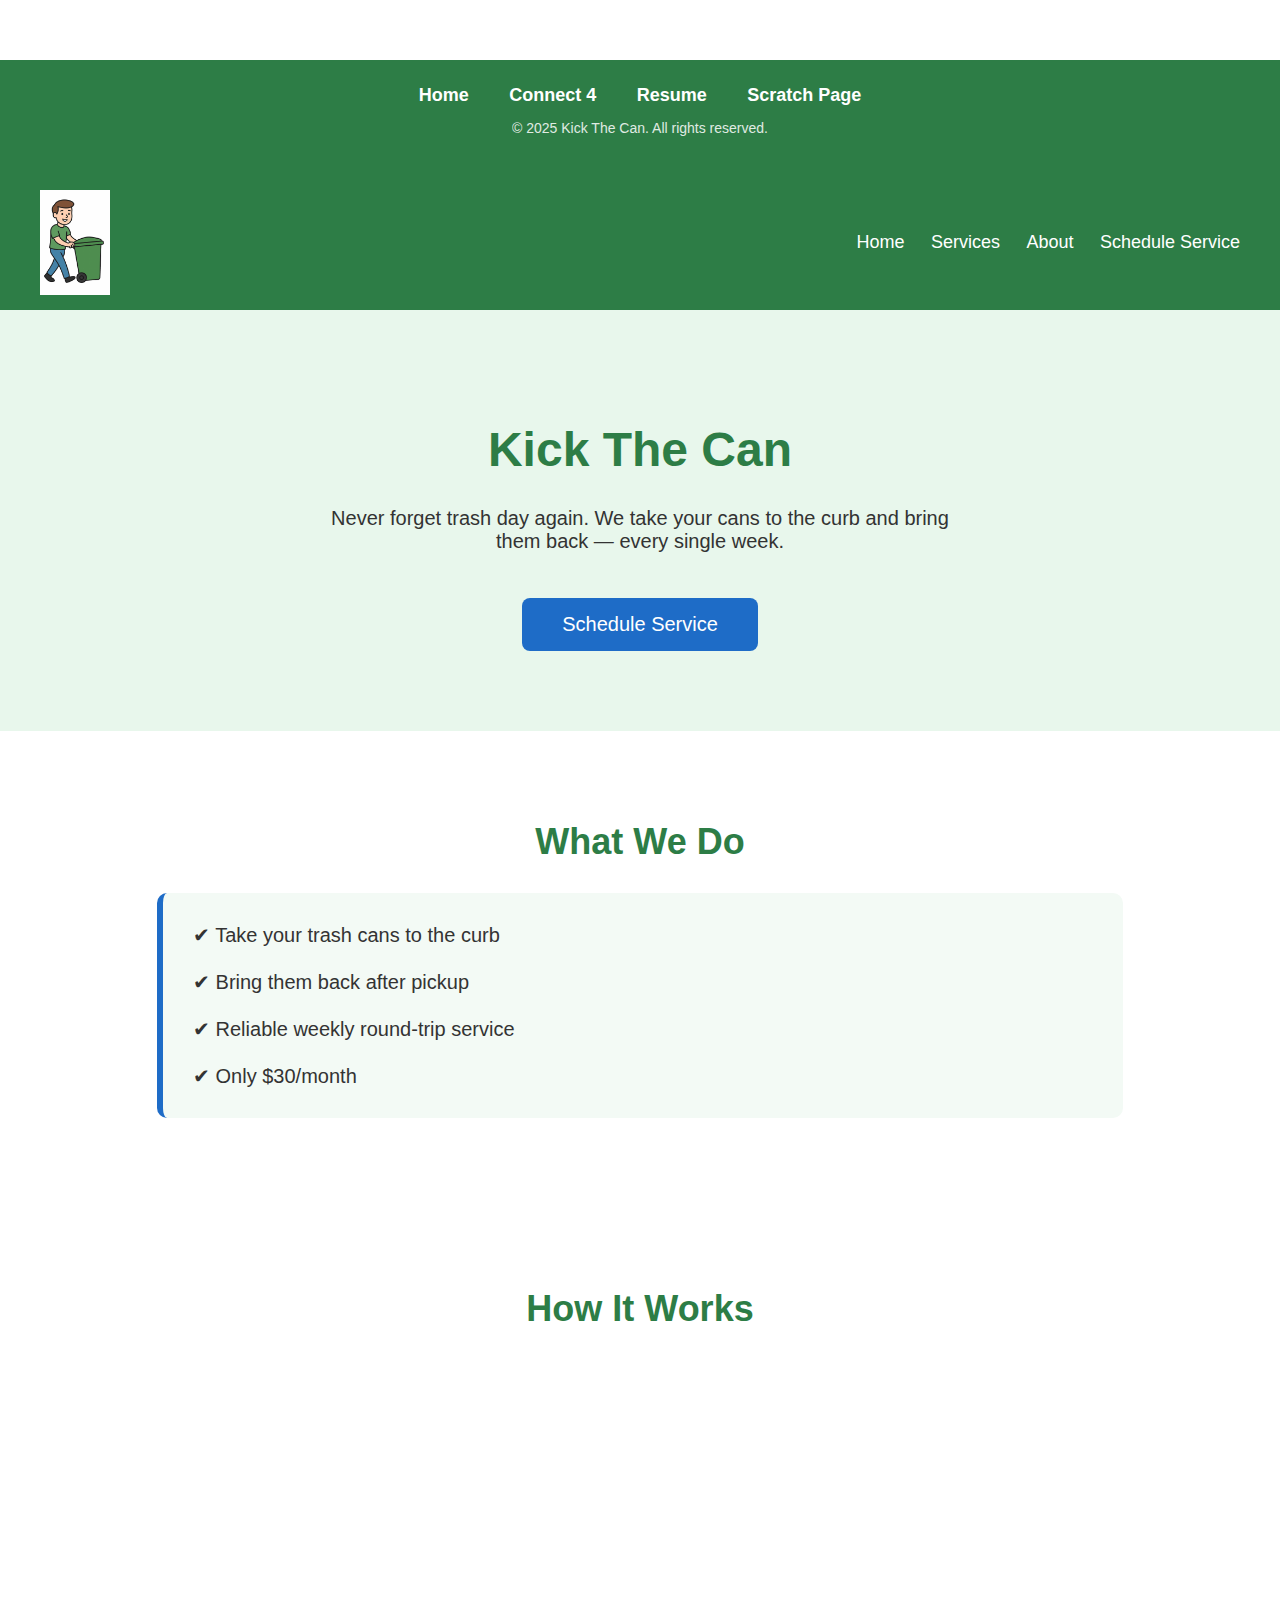
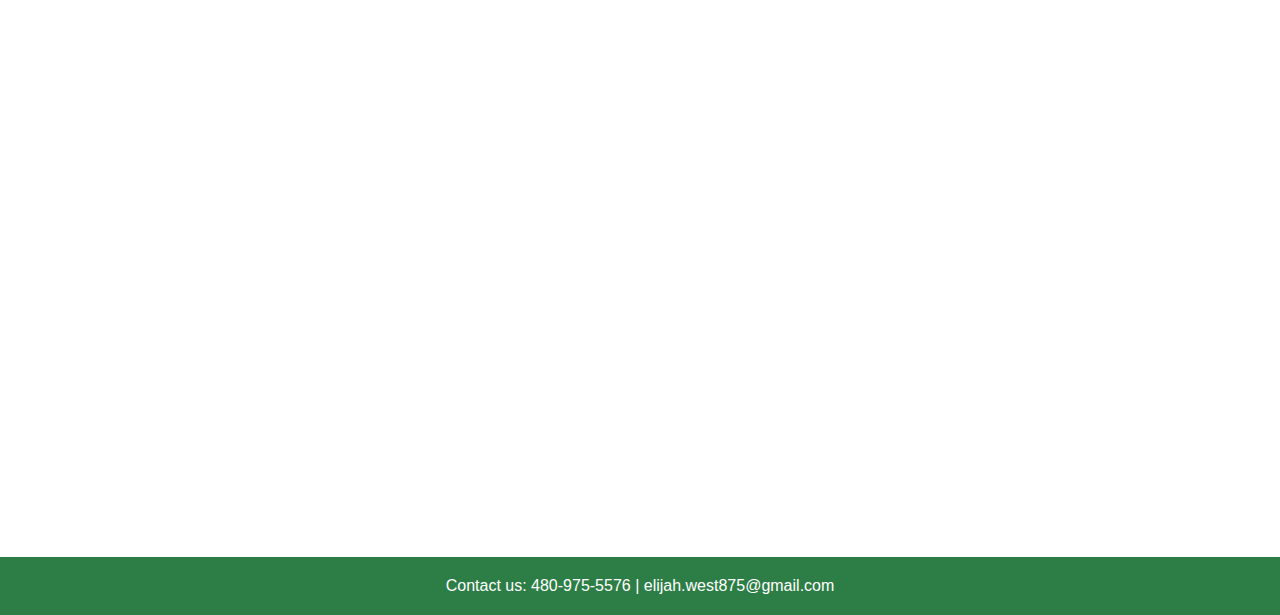
<file: index.html>
<!DOCTYPE html>
<html lang="en">
<head>
<meta charset="UTF-8">
<meta name="viewport" content="width=device-width, initial-scale=1.0">
<title>Kick The Can | Home</title>

<style>
    body {
        margin: 0;
        font-family: Arial, sans-serif;
        background: #ffffff;
        color: #333;
    }

    /* Navbar */
    header {
        display: flex;
        align-items: center;
        justify-content: space-between;
        padding: 15px 40px;
        background: #2d7d46;
        color: white;
    }

    header img {
        width: 70px;
        height: auto;
    }

    nav a {
        color: white;
        text-decoration: none;
        margin-left: 22px;
        font-size: 18px;
        font-weight: 500;
    }

    nav a:hover {
        text-decoration: underline;
    }

    /* Hero Section */
    .hero {
        display: flex;
        flex-direction: column;
        align-items: center;
        text-align: center;
        padding: 80px 20px;
        background: #e8f7ec;
    }

    .hero h1 {
        font-size: 48px;
        color: #2d7d46;
        margin-bottom: 10px;
    }

    .hero p {
        font-size: 20px;
        max-width: 650px;
    }

    .hero button {
        margin-top: 25px;
        padding: 15px 40px;
        font-size: 20px;
        background: #1e6cc7;
        color: white;
        border: none;
        border-radius: 8px;
        cursor: pointer;
    }

    .hero button:hover {
        background: #155a9a;
    }

    /* Services Preview */
    .services {
        padding: 60px 20px;
        text-align: center;
    }

    .services h2 {
        font-size: 36px;
        color: #2d7d46;
    }

    .service-box {
        max-width: 900px;
        margin: 20px auto;
        background: #f3faf5;
        padding: 30px;
        border-radius: 10px;
        border-left: 6px solid #1e6cc7;
        font-size: 20px;
        text-align: left;
    }
.video-section {
    text-align: center;
    padding: 60px 20px;
}

.video-section h2 {
    font-size: 36px;
    color: #2d7d46;
    margin-bottom: 20px;
}

/* Responsive YouTube Video */
.video-container {
    position: relative;
    width: 100%;
    max-width: 900px;
    margin: auto;
    padding-bottom: 56.25%; /* 16:9 aspect ratio */
    height: 0;
}

.video-container iframe {
    position: absolute;
    top: 0;
    left: 0;
    width: 100%;
    height: 100%;
    border-radius: 12px;
    border: none;
}
    /* Footer */
    footer {
        background: #2d7d46;
        padding: 20px;
        color: white;
        text-align: center;
        margin-top: 50px;
    }

</style>
</head>
<!-- FOOTER -->
<style>
    .site-footer {
        background: #2d7d46;
        padding: 25px;
        color: white;
        text-align: center;
        margin-top: 60px;
        font-family: Arial, sans-serif;
    }

    .footer-links {
        margin-bottom: 12px;
    }

    .footer-links a {
        color: white;
        margin: 0 18px;
        text-decoration: none;
        font-size: 18px;
        font-weight: bold;
    }

    .footer-links a:hover {
        text-decoration: underline;
    }

    .footer-text {
        font-size: 14px;
        opacity: 0.85;
    }
</style>

<footer class="site-footer">
    <div class="footer-links">
        <a href="index.html">Home</a>
        <a href="connect4.html">Connect 4</a>
        <a href="resume.html">Resume</a>
        <a href="../pages/scratch.html">Scratch Page</a>
    </div>
    <p class="footer-text">© 2025 Kick The Can. All rights reserved.</p>
</footer>

<body>

<header>
    <img src="../photos/trashcan.png" alt="Kick The Can Logo">
    <nav>
        <a href="index.html">Home</a>
        <a href="pages/services.html">Services</a>
        <a href="pages/about.html">About</a>
        <a href="pages/schedule.html">Schedule Service</a>
    </nav>
</header>

<div class="hero">
    <h1>Kick The Can</h1>
    <p>Never forget trash day again. We take your cans to the curb and bring them back — every single week.</p>
    <a href="pages/schedule.html">
        <button>Schedule Service</button>
    </a>
</div>

<section class="services">
    <h2>What We Do</h2>
    <div class="service-box">
        ✔ Take your trash cans to the curb  
        <br><br>
        ✔ Bring them back after pickup  
        <br><br>
        ✔ Reliable weekly round-trip service  
        <br><br>
        ✔ Only $30/month
    </div>
</section>

<section class="video-section">
    <h2>How It Works</h2>
    <div class="video-container">
        <iframe 
            src="https://www.youtube.com/embed/Tz8nsipsuQI?si=qKvVhatVVKBPfVkE&amp;start=23" 
            title="YouTube video player" 
            frameborder="0" 
            allow="accelerometer; autoplay; clipboard-write; encrypted-media; gyroscope; picture-in-picture; web-share" 
            referrerpolicy="strict-origin-when-cross-origin" 
            allowfullscreen>
        </iframe>
    </div>
</section>

<footer>
    Contact us: 480-975-5576 | elijah.west875@gmail.com
</footer>

</body>
</html>
</file>
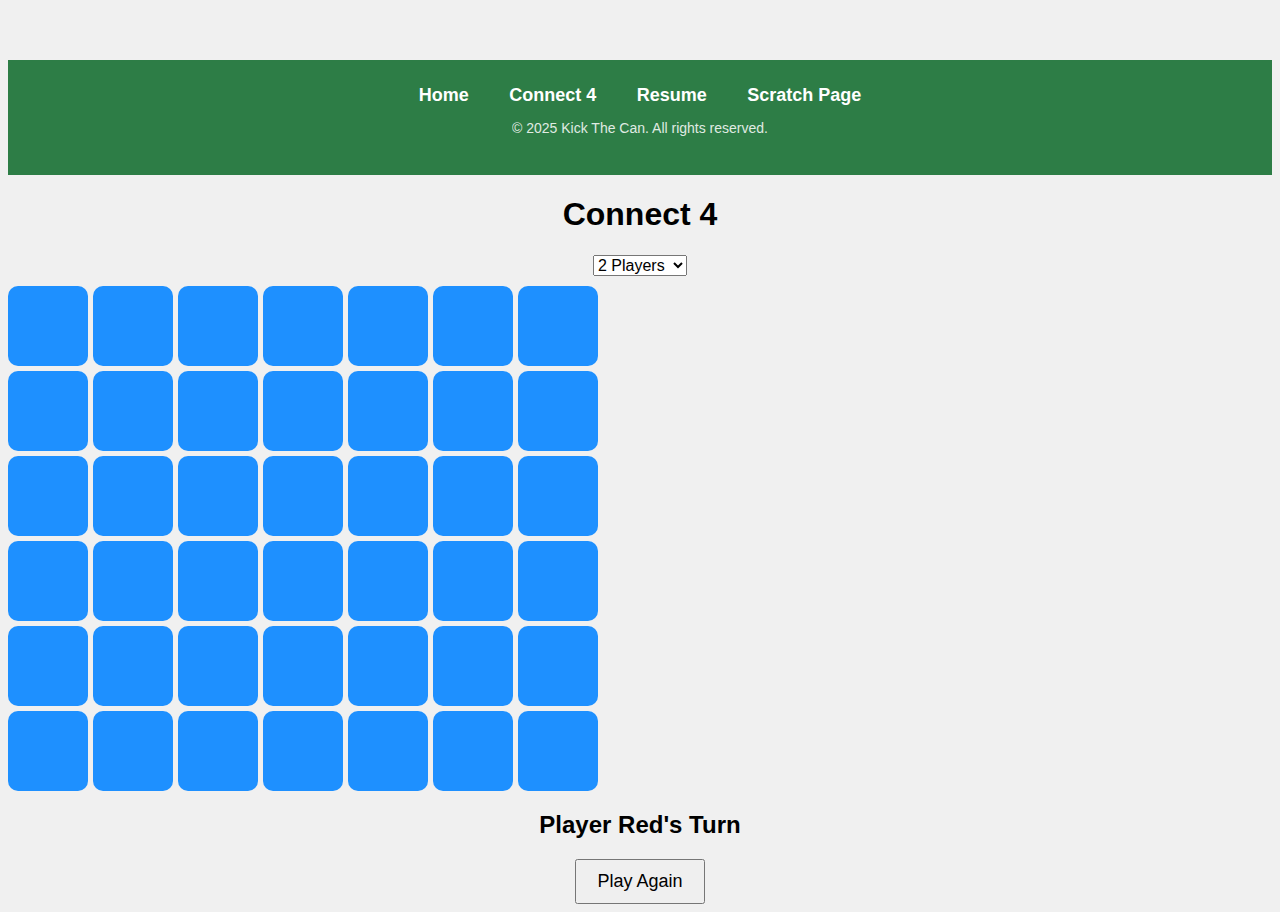
<file: connect4.html>
<!DOCTYPE html>
<html lang="en">
<head>
<meta charset="UTF-8">
<title>Connect 4 AI</title>
<style>
body {
    background: #f0f0f0;
    font-family: Arial, sans-serif;
    text-align: center;
    margin-top: 20px;
}
#board {
    display: grid;
    grid-template-columns: repeat(7, 80px);
    grid-template-rows: repeat(6, 80px);
    gap: 5px;
    margin: 0 auto;
}
.cell {
    width: 80px;
    height: 80px;
    background: #1e90ff;
    border-radius: 10px;
    display: flex;
    justify-content: center;
    align-items: center;
    cursor: pointer;
    position: relative;
}
.disc {
    width: 70px;
    height: 70px;
    border-radius: 50%;
    background: white;
}
.red { background: red; }
.yellow { background: yellow; }
#status {
    font-size: 24px;
    margin-top: 20px;
    font-weight: bold;
}
#reset {
    margin-top: 20px;
    padding: 10px 20px;
    font-size: 18px;
    cursor: pointer;
}
#modeSelect {
    font-size: 16px;
    margin-bottom: 10px;
}
</style>
</head>

<!-- FOOTER -->
<style>
    .site-footer {
        background: #2d7d46;
        padding: 25px;
        color: white;
        text-align: center;
        margin-top: 60px;
        font-family: Arial, sans-serif;
    }

    .footer-links {
        margin-bottom: 12px;
    }

    .footer-links a {
        color: white;
        margin: 0 18px;
        text-decoration: none;
        font-size: 18px;
        font-weight: bold;
    }

    .footer-links a:hover {
        text-decoration: underline;
    }

    .footer-text {
        font-size: 14px;
        opacity: 0.85;
    }
</style>

<footer class="site-footer">
    <div class="footer-links">
        <a href="index.html">Home</a>
        <a href="connect4.html">Connect 4</a>
        <a href="resume.html">Resume</a>
        <a href="../pages/scratch.html">Scratch Page</a>
    </div>
    <p class="footer-text">© 2025 Kick The Can. All rights reserved.</p>
</footer>
<body>

<h1>Connect 4</h1>

<select id="modeSelect">
  <option value="pvp" selected>2 Players</option>
  <option value="ai">Play vs AI</option>
</select>

<div id="board"></div>
<div id="status">Player Red's Turn</div>
<button id="reset">Play Again</button>

<script>
const ROWS = 6;
const COLS = 7;
let board = Array.from({ length: ROWS }, () => Array(COLS).fill(null));
let currentPlayer = "red";
let gameOver = false;
let aiEnabled = false;
const boardDiv = document.getElementById("board");
const statusDiv = document.getElementById("status");
const modeSelect = document.getElementById("modeSelect");

// Build board UI
for (let r = 0; r < ROWS; r++) {
    for (let c = 0; c < COLS; c++) {
        const cell = document.createElement("div");
        cell.classList.add("cell");
        cell.dataset.row = r;
        cell.dataset.col = c;
        cell.addEventListener("click", () => handleMove(c));
        boardDiv.appendChild(cell);
    }
}

modeSelect.addEventListener("change", () => {
    aiEnabled = modeSelect.value === "ai";
    resetBoard();
});

// Handle player move
function handleMove(col) {
    if (gameOver) return;
    // If AI is playing and it's AI's turn, ignore clicks
    if (aiEnabled && currentPlayer === "yellow") return;

    if (makeMove(col, currentPlayer)) {
        if (!gameOver && aiEnabled && currentPlayer === "yellow") {
            setTimeout(() => aiMove(), 300);
        }
    }
}

function makeMove(col, player) {
    for (let row = ROWS - 1; row >= 0; row--) {
        if (board[row][col] === null) {
            board[row][col] = player;
            updateUI(row, col, player);

            if (checkWin(row, col)) {
                statusDiv.textContent = `${capitalize(player)} WINS!`;
                gameOver = true;
                return true;
            }

            if (checkDraw()) {
                statusDiv.textContent = "It's a DRAW!";
                gameOver = true;
                return true;
            }

            currentPlayer = player === "red" ? "yellow" : "red";
            statusDiv.textContent = `Player ${capitalize(currentPlayer)}'s Turn`;
            return true;
        }
    }
    return false;
}

function updateUI(row, col, player) {
    const cells = document.querySelectorAll(".cell");
    const index = row * COLS + col;
    const disc = document.createElement("div");
    disc.classList.add("disc", player);
    cells[index].appendChild(disc);
}

function checkDraw() {
    return board.every(row => row.every(cell => cell !== null));
}

function checkWin(r, c) {
    const directions = [
        { dr: 0, dc: 1 },
        { dr: 1, dc: 0 },
        { dr: 1, dc: 1 },
        { dr: 1, dc: -1 }
    ];
    for (let { dr, dc } of directions) {
        if (count(r, c, dr, dc) + count(r, c, -dr, -dc) >= 3) return true;
    }
    return false;
}

function count(r, c, dr, dc) {
    let total = 0;
    const player = board[r][c];
    for (let i = 1; i < 4; i++) {
        let nr = r + dr * i;
        let nc = c + dc * i;
        if (nr < 0 || nr >= ROWS || nc < 0 || nc >= COLS) break;
        if (board[nr][nc] !== player) break;
        total++;
    }
    return total;
}

function capitalize(str) {
    return str.charAt(0).toUpperCase() + str.slice(1);
}

// Simple AI: win/block/random
function aiMove() {
    if (gameOver) return;
    const aiPlayer = "yellow";
    const humanPlayer = "red";

    // Try to win
    for (let c = 0; c < COLS; c++) {
        const r = getAvailableRow(c);
        if (r === -1) continue;
        board[r][c] = aiPlayer;
        if (checkWin(r, c)) {
            makeMove(c, aiPlayer);
            return;
        }
        board[r][c] = null;
    }

    // Block human win
    for (let c = 0; c < COLS; c++) {
        const r = getAvailableRow(c);
        if (r === -1) continue;
        board[r][c] = humanPlayer;
        if (checkWin(r, c)) {
            board[r][c] = null;
            makeMove(c, aiPlayer);
            return;
        }
        board[r][c] = null;
    }

    // Else random
    const validCols = [];
    for (let c = 0; c < COLS; c++) {
        if (getAvailableRow(c) !== -1) validCols.push(c);
    }
    const choice = validCols[Math.floor(Math.random() * validCols.length)];
    makeMove(choice, aiPlayer);
}

function getAvailableRow(col) {
    for (let row = ROWS - 1; row >= 0; row--) {
        if (board[row][col] === null) return row;
    }
    return -1;
}

// Reset board
function resetBoard() {
    board = Array.from({ length: ROWS }, () => Array(COLS).fill(null));
    currentPlayer = "red";
    gameOver = false;
    statusDiv.textContent = "Player Red's Turn";
    document.querySelectorAll(".disc").forEach(d => d.remove());
}

document.getElementById("reset").onclick = resetBoard;
</script>

</body>
</html>
</file>
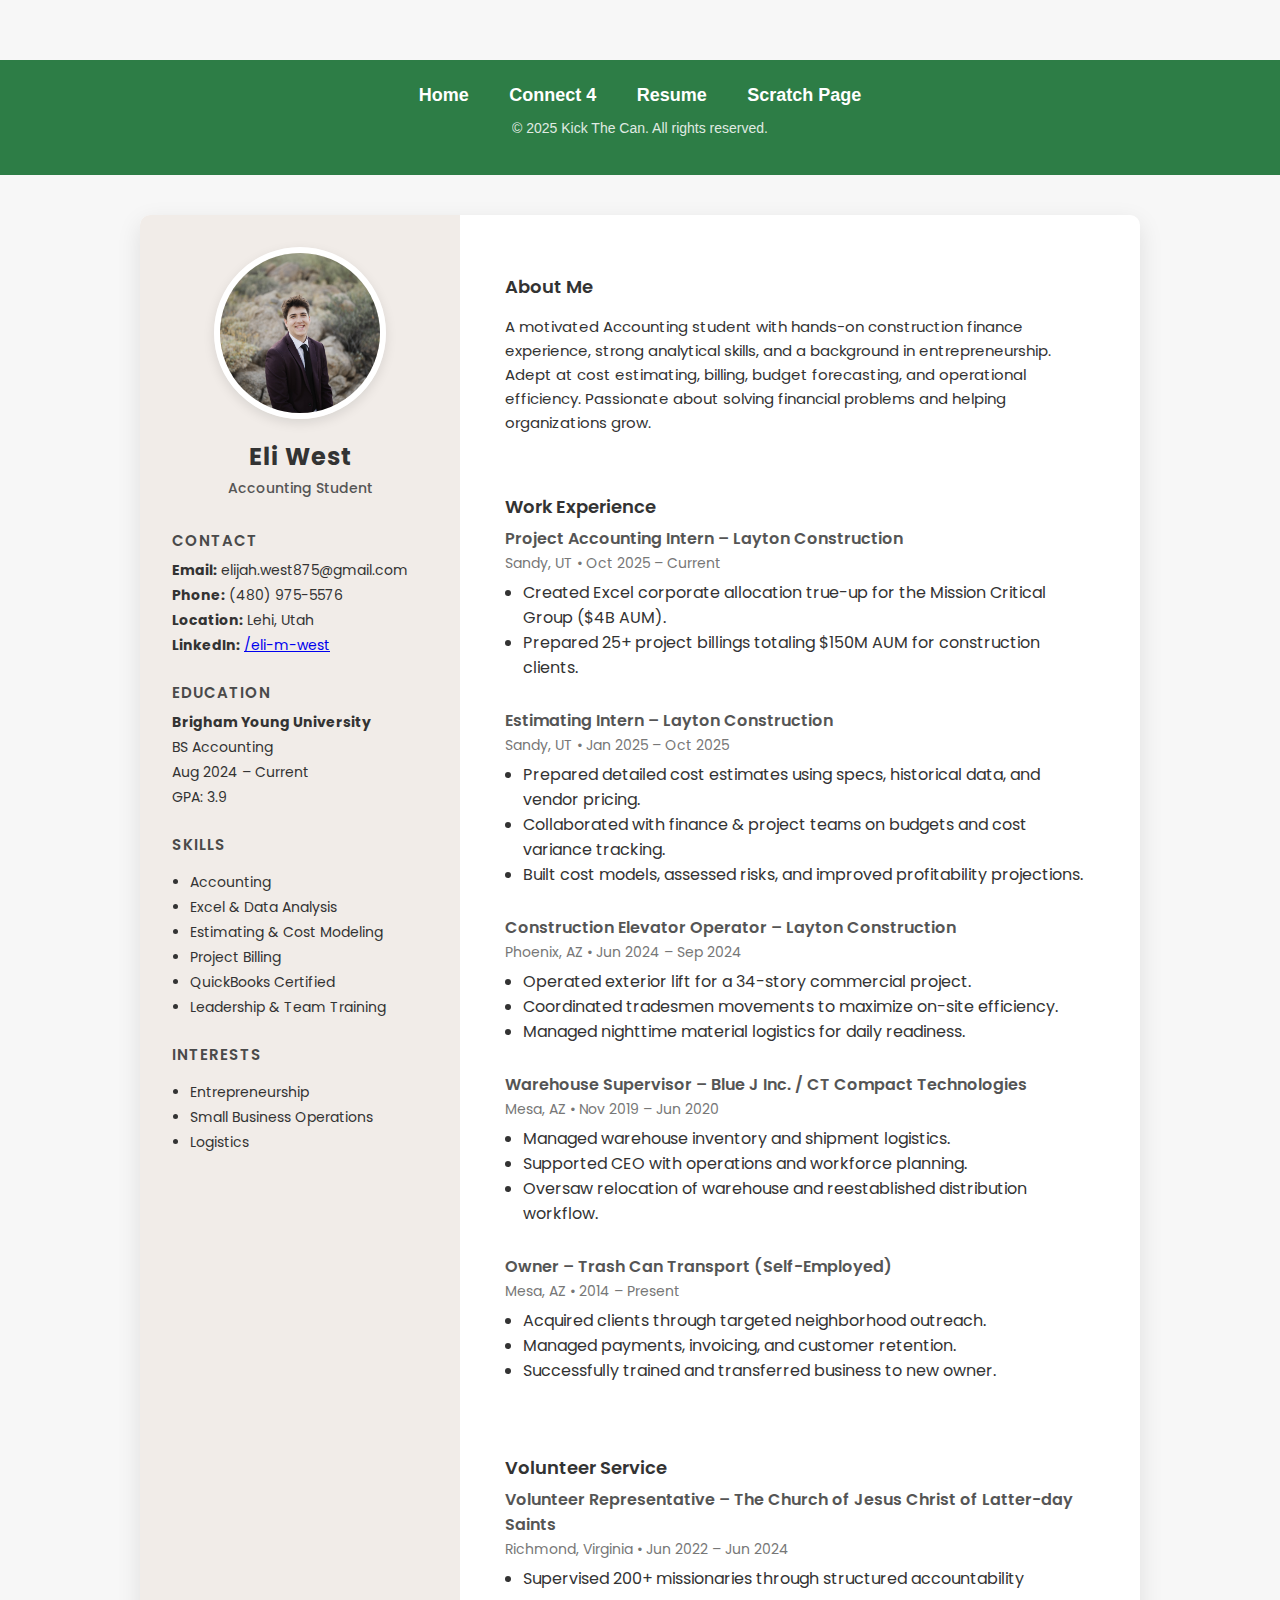
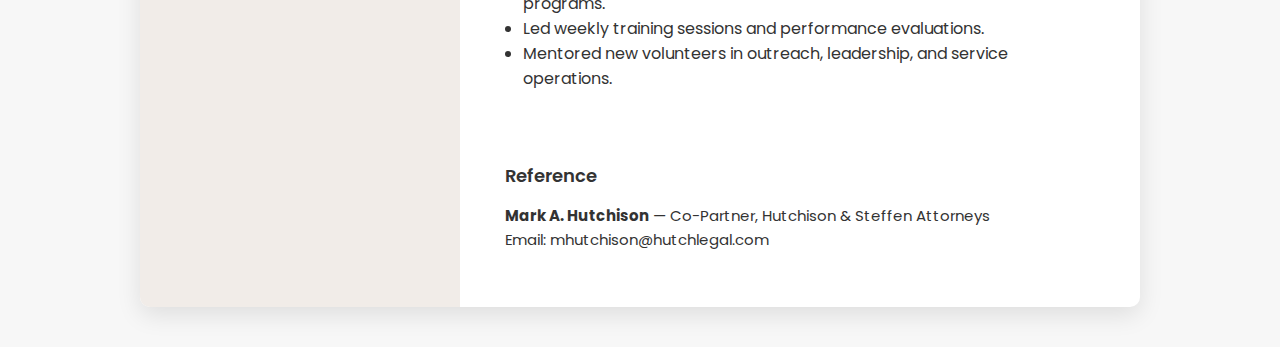
<file: resume.html>
<!DOCTYPE html>
<html lang="en">
<head>
<meta charset="UTF-8" />
<meta name="viewport" content="width=device-width, initial-scale=1" />
<title>Eli West – Resume</title>

<link href="https://fonts.googleapis.com/css2?family=Poppins:wght@300;400;500;600&display=swap" rel="stylesheet">

<style>
    body {
        margin: 0;
        font-family: "Poppins", sans-serif;
        background: #f7f7f7;
        color: #333;
    }

    .resume-container {
        max-width: 1000px;
        margin: 40px auto;
        display: grid;
        grid-template-columns: 320px 1fr;
        background: white;
        border-radius: 10px;
        overflow: hidden;
        box-shadow: 0 8px 24px rgba(0,0,0,0.1);
    }

    /* LEFT SIDEBAR */
    .sidebar {
        background: #f1ece8;
        padding: 32px;
    }

    .profile-img {
        width: 160px;
        height: 160px;
        border-radius: 50%;
        object-fit: cover;
        display: block;
        margin: 0 auto 20px;
        border: 6px solid white;
        box-shadow: 0 4px 12px rgba(0,0,0,0.1);
    }

    h2 {
        text-align: center;
        margin: 10px 0 4px;
        font-size: 24px;
        letter-spacing: 1px;
    }

    .title {
        text-align: center;
        color: #555;
        font-size: 14px;
        margin-bottom: 30px;
        font-weight: 500;
    }

    .section-title {
        font-size: 15px;
        margin: 25px 0 8px;
        font-weight: 600;
        color: #4a4a4a;
        text-transform: uppercase;
        letter-spacing: 1px;
    }

    .sidebar p, .sidebar li {
        font-size: 14px;
        margin: 4px 0;
        color: #333;
    }

    ul { padding-left: 18px; }

    /* RIGHT CONTENT */
    .content {
        padding: 40px 45px;
    }

    .content h3 {
        font-size: 18px;
        margin-bottom: 0;
        font-weight: 600;
    }

    .job-title {
        font-weight: 600;
        margin-top: 6px;
        font-size: 16px;
        color: #555;
    }

    .job-date {
        font-size: 14px;
        color: #777;
        margin-top: 2px;
    }

    .job {
        margin-bottom: 28px;
    }

    .job ul {
        margin-top: 6px;
    }

    .small-title {
        font-size: 14px;
        font-weight: 600;
        margin: 20px 0 8px;
        text-transform: uppercase;
        letter-spacing: 1px;
    }

    .content p {
        font-size: 15px;
        line-height: 1.6;
    }

@media(max-width: 800px){
    .resume-container {
        grid-template-columns: 1fr;
    }
}
</style>
</head>
<!-- FOOTER -->
<style>
    .site-footer {
        background: #2d7d46;
        padding: 25px;
        color: white;
        text-align: center;
        margin-top: 60px;
        font-family: Arial, sans-serif;
    }

    .footer-links {
        margin-bottom: 12px;
    }

    .footer-links a {
        color: white;
        margin: 0 18px;
        text-decoration: none;
        font-size: 18px;
        font-weight: bold;
    }

    .footer-links a:hover {
        text-decoration: underline;
    }

    .footer-text {
        font-size: 14px;
        opacity: 0.85;
    }
</style>

<footer class="site-footer">
    <div class="footer-links">
        <a href="index.html">Home</a>
        <a href="connect4.html">Connect 4</a>
        <a href="resume.html">Resume</a>
        <a href="../pages/scratch.html">Scratch Page</a>
    </div>
    <p class="footer-text">© 2025 Kick The Can. All rights reserved.</p>
</footer>

<body>

<div class="resume-container">

    <!-- LEFT SIDEBAR -->
    <div class="sidebar">

        <img src="photos/IMG_3046.PNG" alt="Profile Photo" class="profile-img">

        <h2>Eli West</h2>
        <div class="title">Accounting Student</div>

        <div class="section">
            <div class="section-title">CONTACT</div>
            <p><strong>Email:</strong> elijah.west875@gmail.com</p>
            <p><strong>Phone:</strong> (480) 975-5576</p>
            <p><strong>Location:</strong> Lehi, Utah</p>
            <p><strong>LinkedIn:</strong> <a href="https://www.linkedin.com/in/eli-m-west" target="_blank">/eli-m-west</a></p>
        </div>

        <div class="section">
            <div class="section-title">EDUCATION</div>
            <p><strong>Brigham Young University</strong></p>
            <p>BS Accounting</p>
            <p>Aug 2024 – Current</p>
            <p>GPA: 3.9</p>
        </div>

        <div class="section">
            <div class="section-title">SKILLS</div>
            <ul>
                <li>Accounting</li>
                <li>Excel & Data Analysis</li>
                <li>Estimating & Cost Modeling</li>
                <li>Project Billing</li>
                <li>QuickBooks Certified</li>
                <li>Leadership & Team Training</li>
            </ul>
        </div>

        <div class="section">
            <div class="section-title">INTERESTS</div>
            <ul>
                <li>Entrepreneurship</li>
                <li>Small Business Operations</li>
                <li>Logistics</li>
            </ul>
        </div>

    </div>

    <!-- RIGHT CONTENT -->
    <div class="content">

        <h3>About Me</h3>
        <p>A motivated Accounting student with hands-on construction finance experience, strong analytical skills, and a background in entrepreneurship. Adept at cost estimating, billing, budget forecasting, and operational efficiency. Passionate about solving financial problems and helping organizations grow.</p>

        <br>

        <h3>Work Experience</h3>

        <div class="job">
            <div class="job-title">Project Accounting Intern – Layton Construction</div>
            <div class="job-date">Sandy, UT • Oct 2025 – Current</div>
            <ul>
                <li>Created Excel corporate allocation true-up for the Mission Critical Group ($4B AUM).</li>
                <li>Prepared 25+ project billings totaling $150M AUM for construction clients.</li>
            </ul>
        </div>

        <div class="job">
            <div class="job-title">Estimating Intern – Layton Construction</div>
            <div class="job-date">Sandy, UT • Jan 2025 – Oct 2025</div>
            <ul>
                <li>Prepared detailed cost estimates using specs, historical data, and vendor pricing.</li>
                <li>Collaborated with finance & project teams on budgets and cost variance tracking.</li>
                <li>Built cost models, assessed risks, and improved profitability projections.</li>
            </ul>
        </div>

        <div class="job">
            <div class="job-title">Construction Elevator Operator – Layton Construction</div>
            <div class="job-date">Phoenix, AZ • Jun 2024 – Sep 2024</div>
            <ul>
                <li>Operated exterior lift for a 34-story commercial project.</li>
                <li>Coordinated tradesmen movements to maximize on-site efficiency.</li>
                <li>Managed nighttime material logistics for daily readiness.</li>
            </ul>
        </div>

        <div class="job">
            <div class="job-title">Warehouse Supervisor – Blue J Inc. / CT Compact Technologies</div>
            <div class="job-date">Mesa, AZ • Nov 2019 – Jun 2020</div>
            <ul>
                <li>Managed warehouse inventory and shipment logistics.</li>
                <li>Supported CEO with operations and workforce planning.</li>
                <li>Oversaw relocation of warehouse and reestablished distribution workflow.</li>
            </ul>
        </div>

        <div class="job">
            <div class="job-title">Owner – Trash Can Transport (Self-Employed)</div>
            <div class="job-date">Mesa, AZ • 2014 – Present</div>
            <ul>
                <li>Acquired clients through targeted neighborhood outreach.</li>
                <li>Managed payments, invoicing, and customer retention.</li>
                <li>Successfully trained and transferred business to new owner.</li>
            </ul>
        </div>

        <br>

        <h3>Volunteer Service</h3>
        <div class="job">
            <div class="job-title">Volunteer Representative – The Church of Jesus Christ of Latter-day Saints</div>
            <div class="job-date">Richmond, Virginia • Jun 2022 – Jun 2024</div>
            <ul>
                <li>Supervised 200+ missionaries through structured accountability programs.</li>
                <li>Led weekly training sessions and performance evaluations.</li>
                <li>Mentored new volunteers in outreach, leadership, and service operations.</li>
            </ul>
        </div>

        <br>

        <h3>Reference</h3>
        <p><strong>Mark A. Hutchison</strong> — Co-Partner, Hutchison & Steffen Attorneys  
        <br>Email: mhutchison@hutchlegal.com</p>

    </div>

</div>

</body>
</html>
</file>
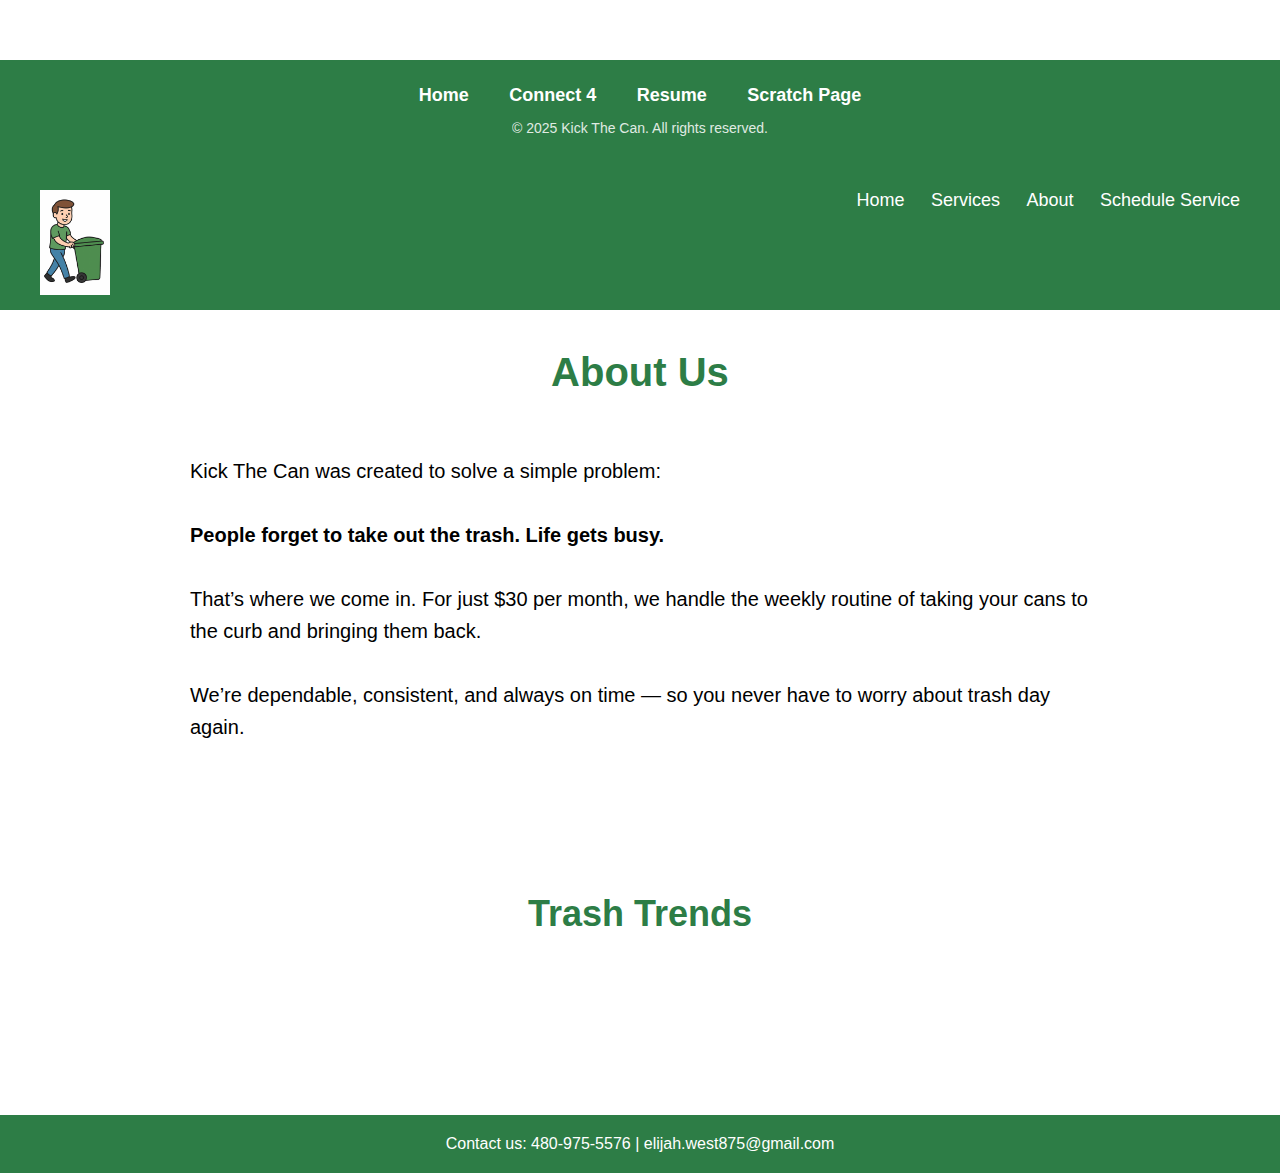
<file: pages/about.html>
<!DOCTYPE html>
<html lang="en">
<head>
<meta charset="UTF-8">
<meta name="viewport" content="width=device-width, initial-scale=1.0">
<title>Kick The Can | About</title>

<style>
    body { margin: 0; font-family: Arial, sans-serif; background: white; }
    header { display: flex; justify-content: space-between; padding: 15px 40px; background: #2d7d46; color: white; }
    header img { width: 70px; }
    nav a { color: white; text-decoration: none; margin-left: 22px; font-size: 18px; font-weight: 500; }
    nav a:hover { text-decoration: underline; }

    h1 { text-align: center; margin-top: 40px; font-size: 40px; color: #2d7d46; }
    .about-box { max-width: 900px; margin: 40px auto; font-size: 20px; line-height: 1.6; padding: 20px; }

    /* Tableau Section */
    .tableau-section {
        text-align: center;
        padding: 60px 20px;
        margin-top: 40px;
    }

    .tableau-section h2 {
        font-size: 36px;
        color: #2d7d46;
        margin-bottom: 20px;
    }

    .tableauPlaceholder {
        margin: 0 auto;
        max-width: 1200px;
    }

    footer { background: #2d7d46; padding: 20px; text-align: center; color: white; margin-top: 100px; }
</style>
</head>
<!-- FOOTER -->
<style>
    .site-footer {
        background: #2d7d46;
        padding: 25px;
        color: white;
        text-align: center;
        margin-top: 60px;
        font-family: Arial, sans-serif;
    }

    .footer-links {
        margin-bottom: 12px;
    }

    .footer-links a {
        color: white;
        margin: 0 18px;
        text-decoration: none;
        font-size: 18px;
        font-weight: bold;
    }

    .footer-links a:hover {
        text-decoration: underline;
    }

    .footer-text {
        font-size: 14px;
        opacity: 0.85;
    }
</style>

<footer class="site-footer">
    <div class="footer-links">
        <a href="../pages/index.html">Home</a>
        <a href="../connect4.html">Connect 4</a>
        <a href="../resume.html">Resume</a>
        <a href="../pages/scratch.html">Scratch Page</a>
    </div>
    <p class="footer-text">© 2025 Kick The Can. All rights reserved.</p>
</footer>

<body>

<header>
    <img src="../photos/trashcan.png" alt="Kick The Can Logo">
    <nav>
        <a href="../index.html">Home</a>
        <a href="services.html">Services</a>
        <a href="about.html">About</a>
        <a href="schedule.html">Schedule Service</a>
    </nav>
</header>

<h1>About Us</h1>

<div class="about-box">
    Kick The Can was created to solve a simple problem:  
    <br><br>
    <strong>People forget to take out the trash. Life gets busy.</strong>  
    <br><br>
    That’s where we come in. For just $30 per month, we handle the weekly routine of taking your cans to the curb and bringing them back.  
    <br><br>
    We’re dependable, consistent, and always on time — so you never have to worry about trash day again.
</div>

<!-- ⭐ INSERTED TABLEAU SECTION ⭐ -->
<section class="tableau-section">
    <h2>Trash Trends</h2>

    <div class='tableauPlaceholder' id='viz1765061570309' style='position: relative'>
        <noscript>
            <a href='#'>
                <img alt='Beautiful Trash'
                src='https://public.tableau.com/static/images/Be/BeautifulTrash/BeautifulTrash/1_rss.png'
                style='border: none' />
            </a>
        </noscript>

        <object class='tableauViz' style='display:none;'>
            <param name='host_url' value='https%3A%2F%2Fpublic.tableau.com%2F' />
            <param name='embed_code_version' value='3' />
            <param name='path' value='views/BeautifulTrash/BeautifulTrash?:language=en-US&:embed=true&:sid=&:redirect=auth' />
            <param name='toolbar' value='yes' />
            <param name='static_image' value='https://public.tableau.com/static/images/Be/BeautifulTrash/BeautifulTrash/1.png' />
            <param name='animate_transition' value='yes' />
            <param name='display_static_image' value='yes' />
            <param name='display_spinner' value='yes' />
            <param name='display_overlay' value='yes' />
            <param name='display_count' value='yes' />
            <param name='language' value='en-US' />
        </object>
    </div>

    <script type='text/javascript'>
        var divElement = document.getElementById('viz1765061570309');
        var vizElement = divElement.getElementsByTagName('object')[0];

        // Responsive video style: bigger for desktop, smaller for mobile
        vizElement.style.width = "100%";
        vizElement.style.height = (window.innerWidth > 900) ? "950px" : "600px";

        var scriptElement = document.createElement('script');
        scriptElement.src = 'https://public.tableau.com/javascripts/api/viz_v1.js';
        vizElement.parentNode.insertBefore(scriptElement, vizElement);
    </script>
</section>
<!-- ⭐ END TABLEAU SECTION ⭐ -->

<footer>
    Contact us: 480-975-5576 | elijah.west875@gmail.com
</footer>

</body>
</html>
</file>
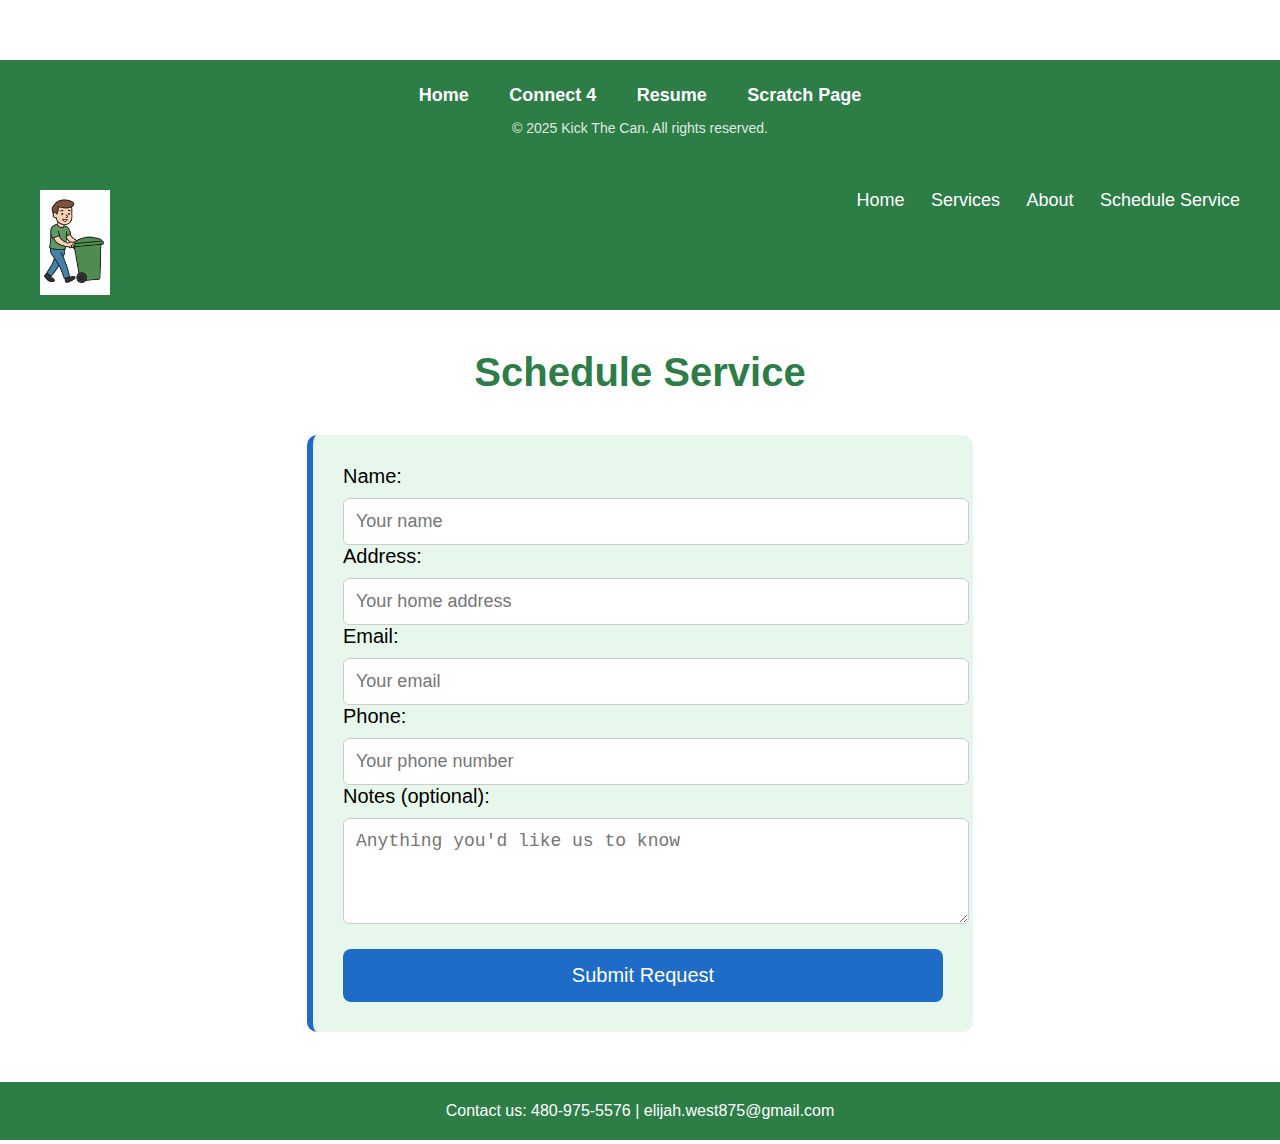
<file: pages/schedule.html>
<!DOCTYPE html>
<html lang="en">
<head>
<meta charset="UTF-8">
<meta name="viewport" content="width=device-width, initial-scale=1.0">
<title>Kick The Can | Schedule Service</title>

<style>
    body { margin: 0; font-family: Arial, sans-serif; background: white; }
    header { display: flex; justify-content: space-between; padding: 15px 40px; background: #2d7d46; color: white; }
    header img { width: 70px; }
    nav a { color: white; text-decoration: none; margin-left: 22px; font-size: 18px; font-weight: 500; }
    nav a:hover { text-decoration: underline; }

    h1 { text-align: center; margin-top: 40px; font-size: 40px; color: #2d7d46; }

    .schedule-box {
        max-width: 600px;
        margin: 40px auto;
        padding: 30px;
        background: #e8f7ec;
        border-radius: 10px;
        border-left: 6px solid #1e6cc7;
        font-size: 20px;
    }

    input, textarea {
        width: 100%;
        padding: 12px;
        font-size: 18px;
        margin-top: 10px;
        border-radius: 6px;
        border: 1px solid #ccc;
    }

    button {
        width: 100%;
        margin-top: 20px;
        padding: 15px;
        font-size: 20px;
        background: #1e6cc7;
        color: white;
        border: none;
        border-radius: 8px;
        cursor: pointer;
    }

    button:hover {
        background: #175a9b;
    }

    footer {
        background: #2d7d46;
        padding: 20px;
        text-align: center;
        color: white;
        margin-top: 50px;
    }
</style>
</head>
<!-- FOOTER -->
<style>
    .site-footer {
        background: #2d7d46;
        padding: 25px;
        color: white;
        text-align: center;
        margin-top: 60px;
        font-family: Arial, sans-serif;
    }

    .footer-links {
        margin-bottom: 12px;
    }

    .footer-links a {
        color: white;
        margin: 0 18px;
        text-decoration: none;
        font-size: 18px;
        font-weight: bold;
    }

    .footer-links a:hover {
        text-decoration: underline;
    }

    .footer-text {
        font-size: 14px;
        opacity: 0.85;
    }
</style>

<footer class="site-footer">
    <div class="footer-links">
        <a href="../pages/index.html">Home</a>
        <a href="../connect4.html">Connect 4</a>
        <a href="../resume.html">Resume</a>
        <a href="../pages/scratch.html">Scratch Page</a>
    </div>
    <p class="footer-text">© 2025 Kick The Can. All rights reserved.</p>
</footer>

<body>

<header>
    <img src="../photos/trashcan.png" alt="Kick The Can Logo">
    <nav>
        <a href="../index.html">Home</a>
        <a href="services.html">Services</a>
        <a href="about.html">About</a>
        <a href="schedule.html">Schedule Service</a>
    </nav>
</header>

<h1>Schedule Service</h1>

<div class="schedule-box">
    <form>
        <label>Name:</label>
        <input type="text" placeholder="Your name">

        <label>Address:</label>
        <input type="text" placeholder="Your home address">

        <label>Email:</label>
        <input type="email" placeholder="Your email">

        <label>Phone:</label>
        <input type="tel" placeholder="Your phone number">

        <label>Notes (optional):</label>
        <textarea rows="4" placeholder="Anything you'd like us to know"></textarea>

        <button type="submit">Submit Request</button>
    </form>
</div>

<footer>
    Contact us: 480-975-5576 | elijah.west875@gmail.com
</footer>

</body>
</html>
</file>
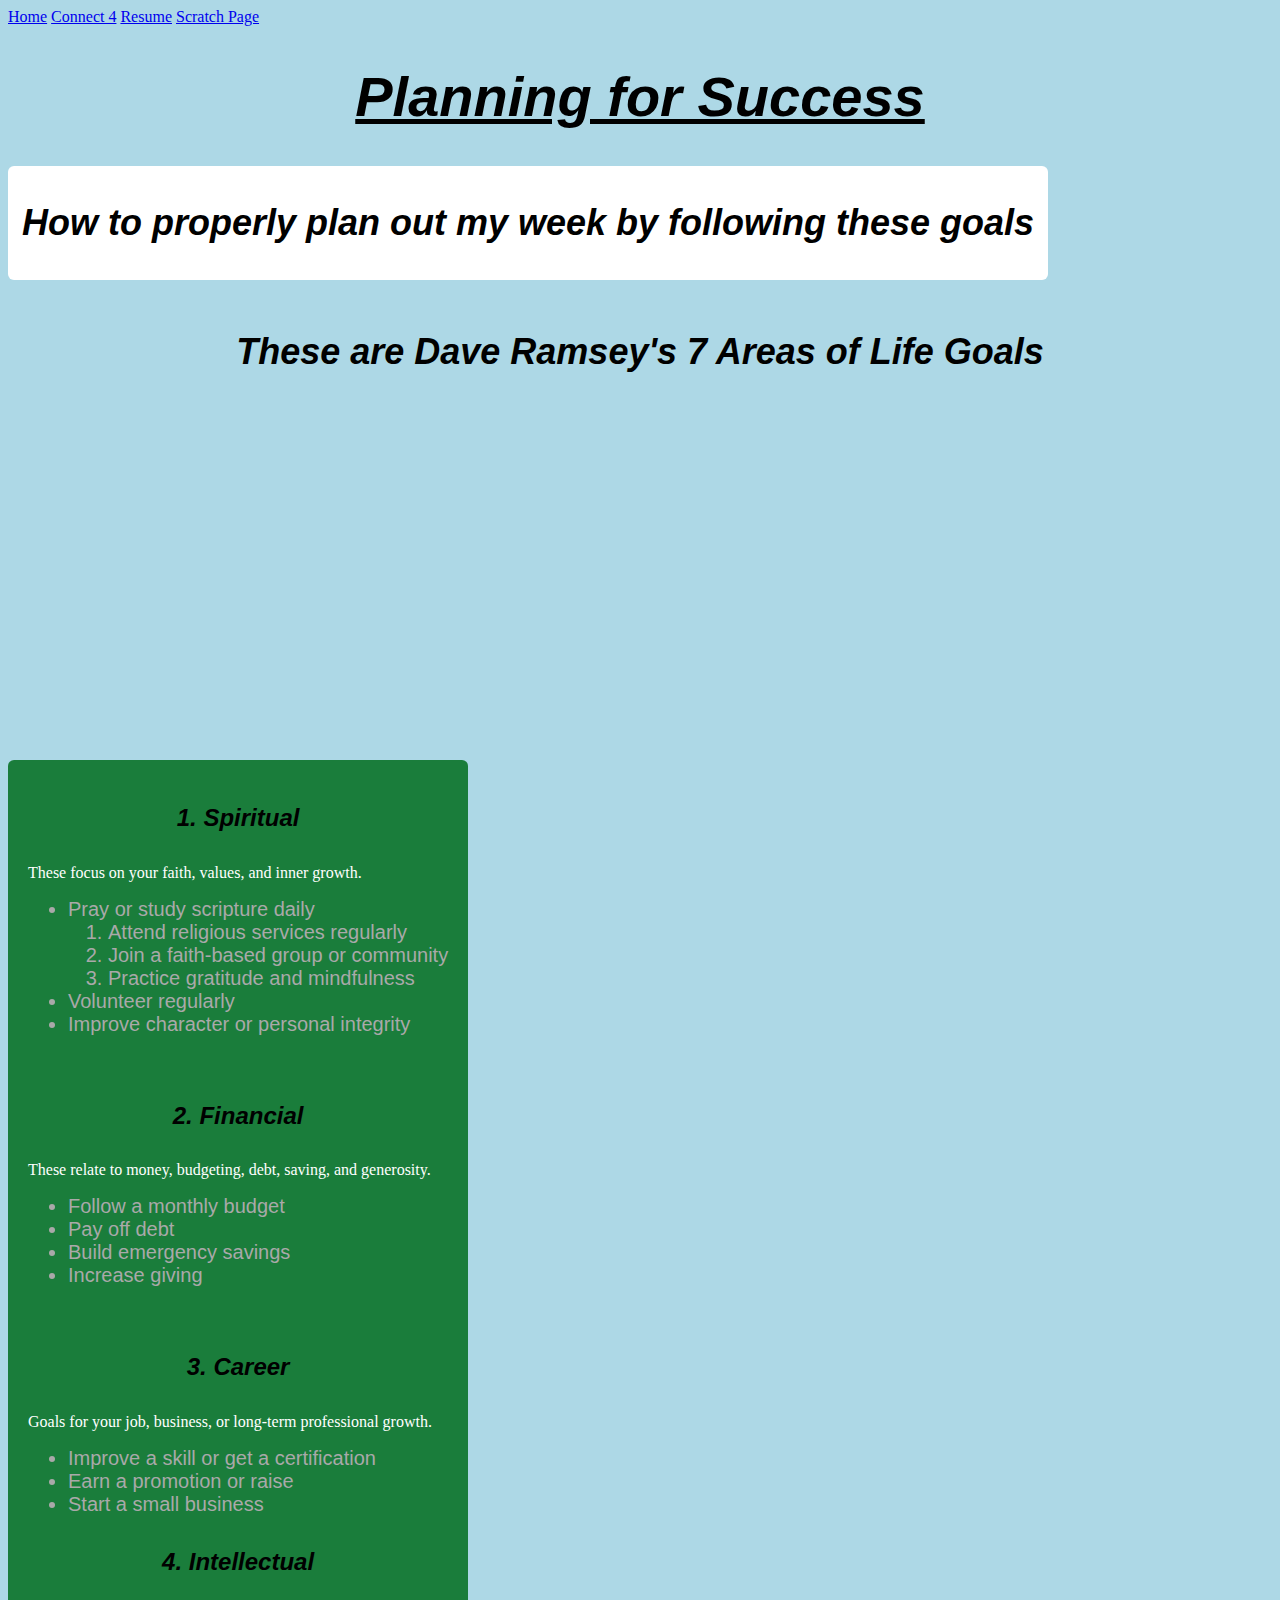
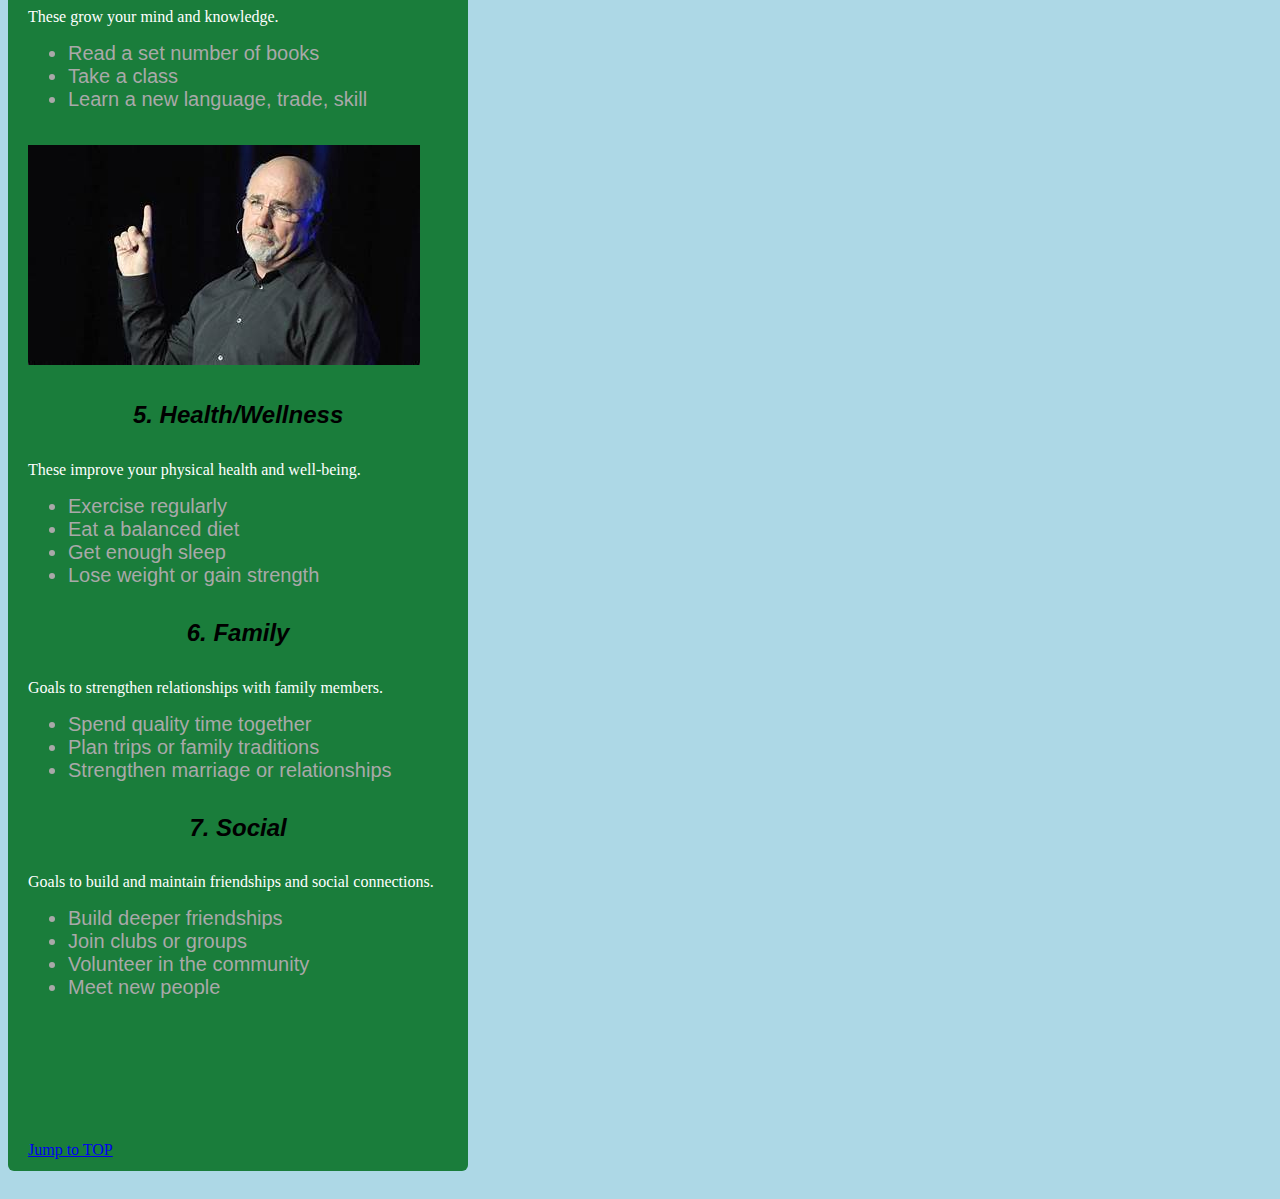
<file: pages/scratch.html>
<!DOCTYPE html>
<html lang="en">

<head>
    <meta charset="UTF-8">
    <meta name="viewport" content="width=device-width, initial-scale=1.0">
    <title>Planning for Success</title>
    <link rel="stylesheet" href="../styles/styles.css">
</head>
<!-- FOOTER -->


<footer class="site-footer">
    <div class="footer-links">
        <a href="../index.html">Home</a>
        <a href="../connect4.html">Connect 4</a>
        <a href="../resume.html">Resume</a>
       <a href="../pages/scratch.html">Scratch Page</a>
    </div>
</footer>

<body>


    <h1 id="TOP">Planning for Success</h1>
   
   
   <div class="title-box"><h2>How to properly plan out my week by following these goals</h2>
</div>

    <h3>These are Dave Ramsey's 7 Areas of Life Goals</h3>

  
    <br>
<div class="center-video">
    <iframe width="560" height="315" src="https://www.youtube.com/embed/OO25TrVo_dU?si=eLKJ6vvD-LGAg7l7" title="YouTube video player" frameborder="0" allow="accelerometer; autoplay; clipboard-write; encrypted-media; gyroscope; picture-in-picture; web-share" referrerpolicy="strict-origin-when-cross-origin" allowfullscreen></iframe>
           
    </iframe>
</div>

<br>
<div class="heading-box">
    <h4>1. Spiritual</h4>
    <div>
        
    <p>These focus on your faith, values, and inner growth.</p>
    <ul>
        <li>Pray or study scripture daily
            <ol>
                <li>Attend religious services regularly</li>
                <li>Join a faith-based group or community</li>
                <li>Practice gratitude and mindfulness</li>
            </ol>

        </li>
        <li>Volunteer regularly</li>
        <li>Improve character or personal integrity</li>
    </ul>
    <br>
    <h4>2. Financial</h4>
    <p>These relate to money, budgeting, debt, saving, and generosity.</p>
    <ul>
        <li>Follow a monthly budget</li>
        <li>Pay off debt</li>
        <li>Build emergency savings</li>
        <li>Increase giving</li>
    </ul>
    <br>


    <h4>3. Career</h4>
    <p>Goals for your job, business, or long-term professional growth.</p>
    <ul>
        <li>Improve a skill or get a certification</li>
        <li>Earn a promotion or raise</li>
        <li>Start a small business</li>

    </ul>

    <h4>4. Intellectual</h4>
    <P>These grow your mind and knowledge. </P>
    <ul>
        <li>Read a set number of books</li>
        <li>Take a class</li>
        <li>Learn a new language, trade, skill</li>

    </ul>

    <br>

    <img src="../photos/Dave Pointing.jpg" alt="Dave Ramsey Pointing">
    <br>


    <h4>5. Health/Wellness</h4>
    <p>These improve your physical health and well-being.</p>
    <ul>
        <li>Exercise regularly</li>         <li>Eat a balanced diet</li>
        <li>Get enough sleep</li>
        <li>Lose weight or gain strength</li> 
    </ul>

    <h4>  6. Family</h4>
    <p>Goals to strengthen relationships with family members.</p>
    <ul>
        <li>Spend quality time together</li>
        <li>Plan trips or family traditions</li>
        <li>Strengthen marriage or relationships</li>
    </ul>

    <h4>  7. Social</h4>
    <p>Goals to build and maintain friendships and social connections.</p>
    <ul>
        <li>Build deeper friendships</li>
        <li>Join clubs or groups</li>
        <li>Volunteer in the community</li>
        <li>Meet new people</li>
    </ul>


            <br>
            <br>
            <br>
            <br>
            <br>
            <br>
            <br>

            <a href="#TOP">Jump to TOP</a>
</body>

</html>
</file>
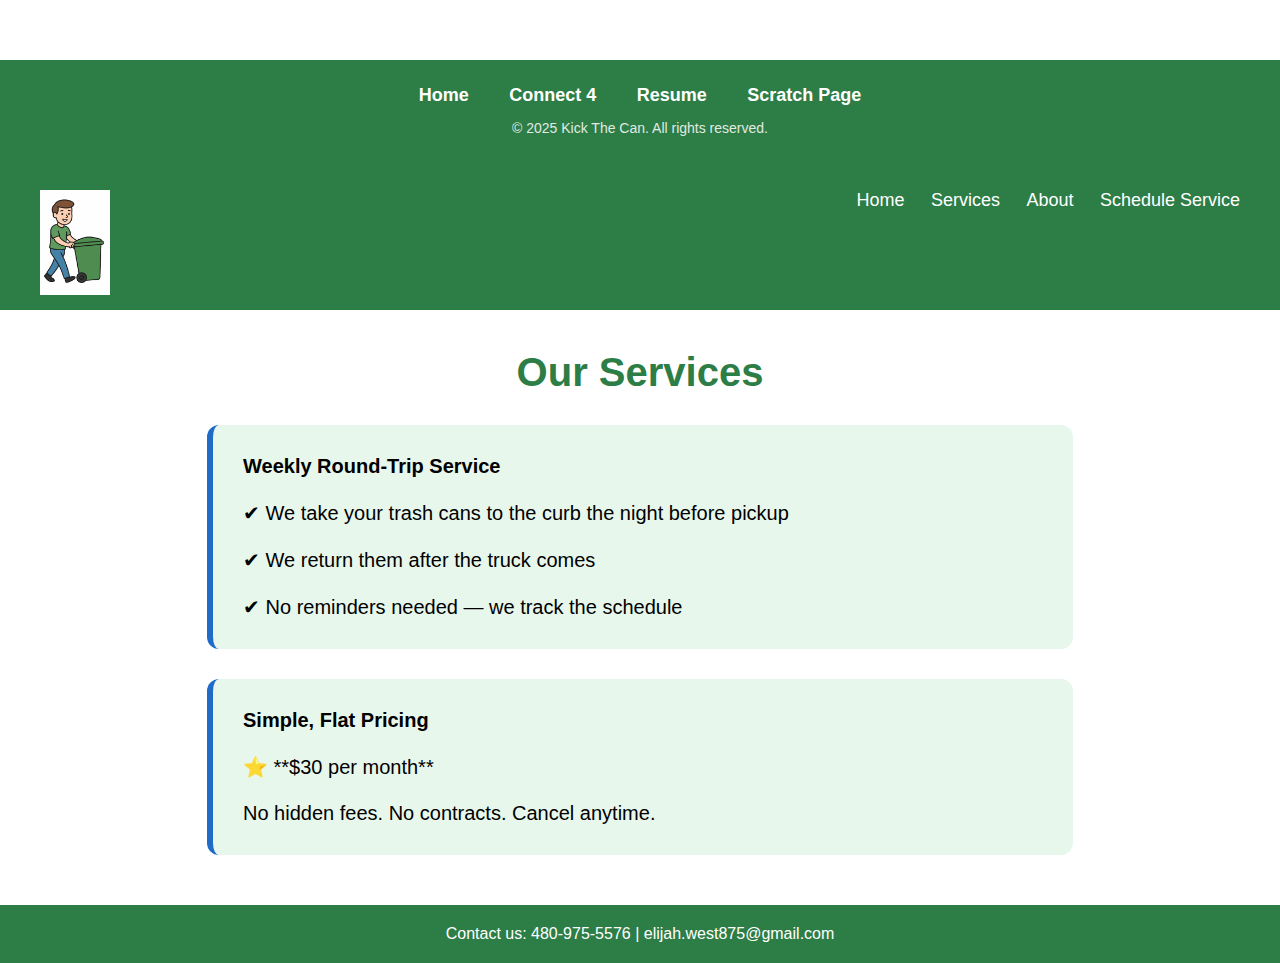
<file: pages/services.html>
<!DOCTYPE html>
<html lang="en">
<head>
<meta charset="UTF-8">
<meta name="viewport" content="width=device-width, initial-scale=1.0">
<title>Kick The Can | Services</title>

<style>
    body { margin: 0; font-family: Arial, sans-serif; background: white; }
    header { display: flex; justify-content: space-between; padding: 15px 40px; background: #2d7d46; color: white; }
    header img { width: 70px; }
    nav a { color: white; text-decoration: none; margin-left: 22px; font-size: 18px; font-weight: 500; }
    nav a:hover { text-decoration: underline; }

    h1 { text-align: center; margin-top: 40px; font-size: 40px; color: #2d7d46; }

    .service-block {
        max-width: 800px;
        margin: 30px auto;
        padding: 30px;
        border-radius: 12px;
        background: #e8f7ec;
        border-left: 6px solid #1e6cc7;
        font-size: 20px;
    }

    footer {
        background: #2d7d46;
        padding: 20px;
        text-align: center;
        color: white;
        margin-top: 50px;
    }
</style>
</head>
<!-- FOOTER -->
<style>
    .site-footer {
        background: #2d7d46;
        padding: 25px;
        color: white;
        text-align: center;
        margin-top: 60px;
        font-family: Arial, sans-serif;
    }

    .footer-links {
        margin-bottom: 12px;
    }

    .footer-links a {
        color: white;
        margin: 0 18px;
        text-decoration: none;
        font-size: 18px;
        font-weight: bold;
    }

    .footer-links a:hover {
        text-decoration: underline;
    }

    .footer-text {
        font-size: 14px;
        opacity: 0.85;
    }
</style>

<footer class="site-footer">
    <div class="footer-links">
        <a href="../pages/index.html">Home</a>
        <a href="../connect4.html">Connect 4</a>
        <a href="../resume.html">Resume</a>
        <a href="../pages/scratch.html">Scratch Page</a>
    </div>
    <p class="footer-text">© 2025 Kick The Can. All rights reserved.</p>
</footer>

<body>

<header>
     <img src="../photos/trashcan.png" alt="Kick The Can Logo">
    <nav>
        <a href="../index.html">Home</a>
        <a href="services.html">Services</a>
        <a href="about.html">About</a>
        <a href="schedule.html">Schedule Service</a>
    </nav>
</header>

<h1>Our Services</h1>

<div class="service-block">
    <strong>Weekly Round-Trip Service</strong><br><br>
    ✔ We take your trash cans to the curb the night before pickup  
    <br><br>
    ✔ We return them after the truck comes  
    <br><br>
    ✔ No reminders needed — we track the schedule  
</div>

<div class="service-block">
    <strong>Simple, Flat Pricing</strong><br><br>
    ⭐ **$30 per month**  
    <br><br>
    No hidden fees. No contracts. Cancel anytime.
</div>

<footer>
    Contact us: 480-975-5576 | elijah.west875@gmail.com
</footer>

</body>
</html>
</file>
<file: styles/styles.css>
body{
    background-color: lightblue;
    
}

.center-video {
    display: flex;
    justify-content: center;
}


.heading-box {
    background-color: #1a7d3b; /* dark green */
    color: white;
    margin: 0 auto;
    padding: 12px 20px;
    border-radius: 6px;
    display: inline-block; /* only as wide as heading text */
    margin-bottom: 20px;
}

.title-box {
    background-color: white;     /* dark green */
    color: white;
    padding: 6px 14px;             /* small + tight */
    border-radius: 6px;
    display: inline-block;
    font-size: 20px;
    margin-bottom: 15px;
}

h1{
    color: black;
    font-family:Verdana, Geneva, Tahoma, sans-serif;
    text-align: center;
    font-size: 56px;
    font-weight: bold;
    font-style: italic;
    text-decoration: underline;
}

h2{
    color: black;
    font-family:Verdana, Geneva, Tahoma, sans-serif;
    text-align: center;
    font-size: 36px;
    font-weight: bold;
    font-style: italic;
    
}


h3{
    color: black;
    font-family:Verdana, Geneva, Tahoma, sans-serif;
    text-align: center;
    font-size: 36px;
    font-weight: bold;
    font-style: italic;
    
}

h4{
    color: black;
    font-family:Verdana, Geneva, Tahoma, sans-serif;
    text-align: center;
    font-size: 24px;
    font-weight: bold;
    font-style: italic;
   
}

h5{
    color: black;
    font-family:Verdana, Geneva, Tahoma, sans-serif;
    text-align: center;
    font-size: 24px;
    font-weight: bold;
    font-style: italic;
   
}

h6{
    color: black;
    font-family:Verdana, Geneva, Tahoma, sans-serif;
    text-align: center;
    font-size: 24px;
    font-weight: bold;
    font-style: italic;
    text-decoration: underline;
}

h7{
    color: black;
    font-family:Verdana, Geneva, Tahoma, sans-serif;
    text-align: center;
    font-size: 56px;
    font-weight: bold;
    font-style: italic;
    text-decoration: underline;
}
li{ color : darkgray; 
font-family:Verdana, Geneva, Tahoma, sans-serif;
font-size:20px;
text-align: left;

}
</file>
